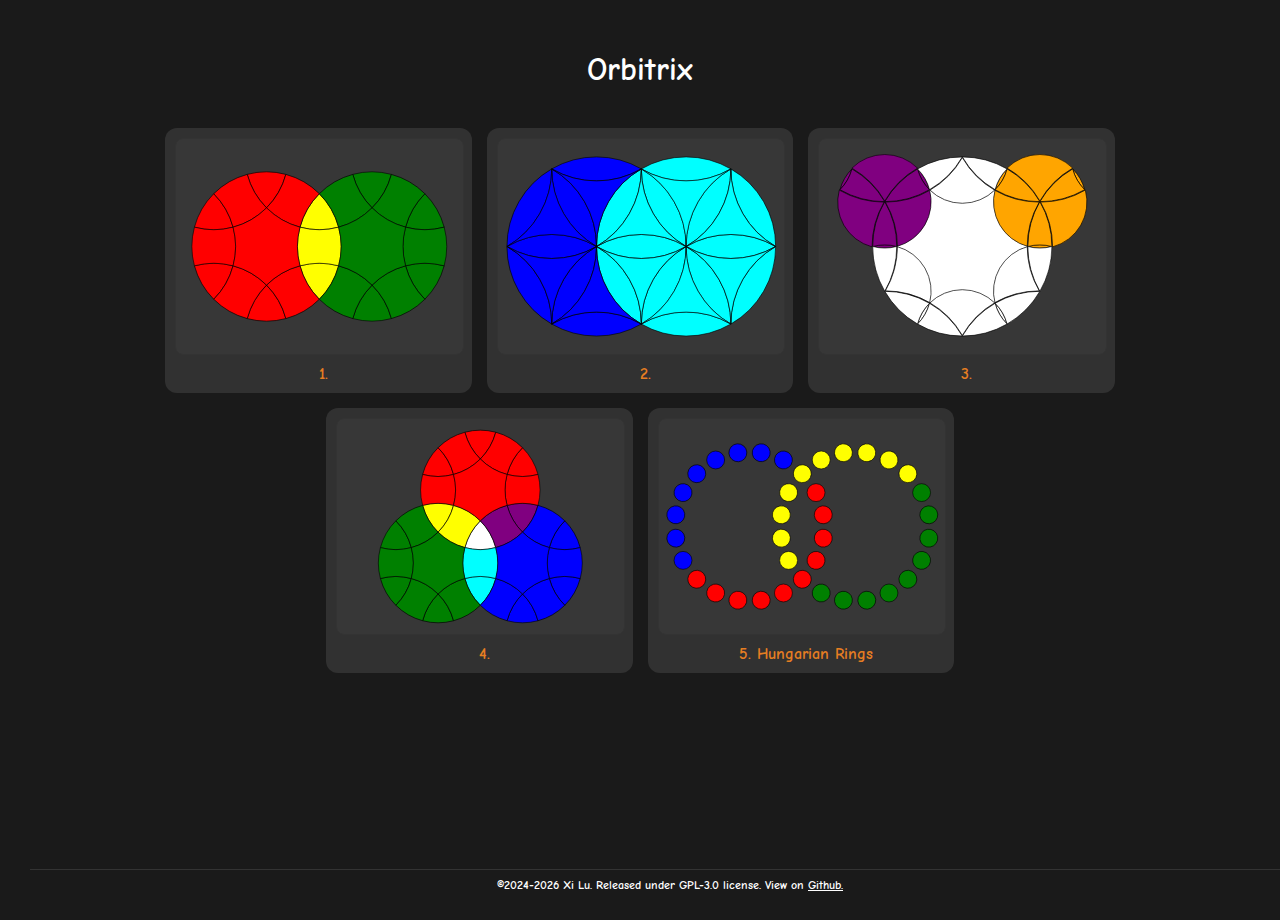
<file: index.html>
<!DOCTYPE html>
<html lang="en">
<head>
  <meta charset="UTF-8">
  <meta name="viewport" content="width=device-width, initial-scale=1.0, maximum-scale=1.0, user-scalable=no">
  <title>Orbitrix</title>
  <link rel="stylesheet" href="style.css">
</head>
<body>
  <!-- Menu View -->
  <div id="menu-view">
    <h1>Orbitrix</h1>
    <div id="menu-container">
      <!-- Level previews will be generated here by script -->
    </div>
    <footer>
      &copy;2024-<span id="year"></span> Xi Lu. Released under GPL-3.0 license. View on <a href="https://github.com/helloluxi/orbitrix">Github.</a>
    </footer>
  </div>

  <!-- Game View -->
  <div id="game-view" style="display: none;">
    <div class="game-container">
      <div class="sidebar">
        <div class="menu-icon" onclick="switchToMenu()">☰ Menu</div>
        <div class="menu-icon" onclick="window.open(`./doc.html?p=${lvId}`)">? Help</div>
        <div>
          <div class="control-panel">
            <h3>Goal</h3>
          </div>
          <svg id="mini-viewbox" width="160" height="120" viewBox="-480 -360 960 720"></svg>
        </div>
        <div class="control-panel">
          <button id="restart-button">Reset Puzzle</button>
          <button id="switch-button">Switch Mode</button>
        </div>
        <div class="control-panel">
          <button id="arrow-button">Show/Hide Movements</button>
        </div>
        <div id="debug"></div>
      </div>
      <div class="main-area">
        <svg id="main-viewbox" width="960" height="720" viewBox="-480 -360 960 720"></svg>
      </div>
    </div>
  </div>

  <script src="./levels.js"></script>
  <script src="./game.js"></script>
  <script src="./seedrandom.min.js"></script>
  <script>
    document.getElementById('year').textContent = new Date().getFullYear();
    const lvIds = [4813, 5639, 3623, 2767, 9547];

    // Generate level menu previews
    function generateMenu() {
      const menuContainer = document.getElementById('menu-container');
      menuContainer.innerHTML = '';
      
      lvIds.forEach((levelId, index) => {
        // Create a menu block for this level
        const menuBlock = document.createElement('div');
        menuBlock.className = 'menu-level';
        const viewBox = document.createElementNS('http://www.w3.org/2000/svg', 'svg');
        viewBox.classList.add('mini-viewbox');
        viewBox.setAttribute('width', '240');
        viewBox.setAttribute('height', '180');
        viewBox.setAttribute('viewBox', '-480 -360 960 720');
        let levelData = loadLevel(levelId);
        initViewBox(levelData.pieces, viewBox, true);
        menuBlock.appendChild(viewBox);
        // Create a label with the level number and a disabled checkbox showing solved status
        const hasWon = localStorage.getItem(`obx.p${levelId}`) === '1';
        const label = document.createElement('div');
        label.className = 'menu-label';
        label.innerHTML = `<span class="level-status" style="color: ${hasWon ? 'var(--level-won)' : 'var(--level-default)'};">${index+1}. ${levelData.name}</span>`;
        menuBlock.appendChild(label);
        // When clicking the menu block, save the level and switch to game view
        menuBlock.addEventListener('click', () => {
          switchToGame(levelId);
        });
        menuContainer.appendChild(menuBlock);
      });
    }

    // Switch from menu view to game view
    function switchToGame(levelId) {
      document.getElementById('menu-view').style.display = 'none';
      document.getElementById('game-view').style.display = 'block';
      initLevel(levelId);
      initGame();
      // Update URL with level parameter
      const url = new URL(window.location.href);
      url.searchParams.set('p', levelId);
      window.history.pushState({}, '', url);
    }
    
    // Switch from game view back to menu view
    function switchToMenu() {
      document.getElementById('game-view').style.display = 'none';
      document.getElementById('menu-view').style.display = 'block';
      generateMenu();
      // Remove level parameter from URL
      const url = new URL(window.location.href);
      url.searchParams.delete('p');
      window.history.pushState({}, '', url);
    }
    
    // Initially display the menu view
    generateMenu();

    // Check for URL parameters
    const urlParams = new URLSearchParams(window.location.search);
    const urlP = urlParams.get('p');
    const seed = urlParams.get('seed');
    if (seed) { Math.seedrandom(seed); }

    // Navigate directly to a level if specified
    if (urlP) {
      const levelIdNum = parseInt(urlP);
      if (lvIds.includes(levelIdNum)) {
        switchToGame(levelIdNum);
      }
    }
  </script>
</body>
</html>
</file>
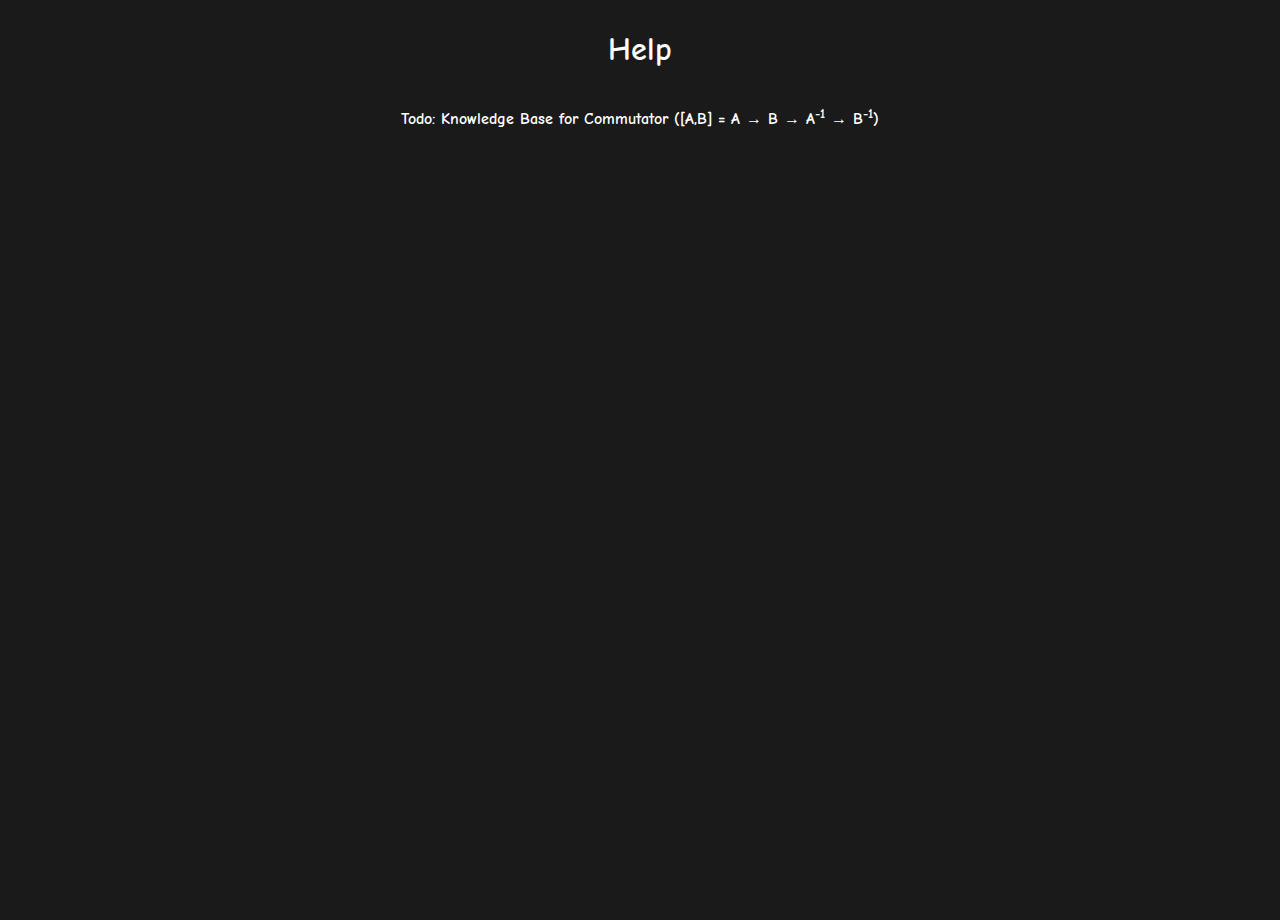
<file: doc.html>
<!DOCTYPE html>
<html lang="en">
<head>
    <meta charset="UTF-8">
    <meta name="viewport" content="width=device-width, initial-scale=1.0">
    <title>Help</title>
    <link rel="stylesheet" href="style.css">
    <style>
        .spoiler {
            cursor: pointer;
            color: var(--accent-color);
            text-decoration: none;
            display: inline-block;
            margin: 8px 16px;
            padding: 8px 16px;
            background-color: rgba(255, 255, 255, 0.1);
            border: 1px solid var(--border-color);
            border-radius: 4px;
            transition: all 0.2s ease;
        }
        .spoiler:hover {
            background-color: rgba(255, 255, 255, 0.2);
            transform: translateY(-1px);
            box-shadow: 0 2px 4px rgba(0, 0, 0, 0.1);
        }
        .spoiler:active {
            transform: translateY(0);
            box-shadow: none;
        }
        .spoiler-content {
            margin-top: 10px;
            padding: 10px;
            border: 1px solid var(--border-color);
            border-radius: 8px;
            background-color: rgba(255, 255, 255, 0.05);
            display: none;
        }
    </style>
</head>
<script src="./levels.js"></script>
<body>
    <h1>Help</h1>
    <p>Todo: Knowledge Base for Commutator ([A,B] = A &rarr; B &rarr; A<sup>-1</sup> &rarr; B<sup>-1</sup>)</p>
    <div id="spoiler-container" style="display: none;">
        <div style="text-align: center;">
            <div class="spoiler" data-type="hint" onclick="toggleSpoiler(event)">Show Hint</div>
        </div>
        <div id="hint-content" class="spoiler-content"></div>
        <div style="text-align: center;">
            <div class="spoiler" data-type="help" onclick="toggleSpoiler(event)">Show Help</div>
        </div>
        <div id="help-content" class="spoiler-content"></div>
    </div>
    <script>
        const urlParams = new URLSearchParams(window.location.search);
        const pId = parseInt(urlParams.get('p'));
        let levelData;
        if (pId && (levelData = loadLevel(pId))) {
            document.getElementById('spoiler-container').style.display = 'block';
        }

        function toggleSpoiler(event) {
            const type = event.target.dataset.type;
            const contentEl = document.getElementById(`${type}-content`);
            const spoilerEl = event.target;
            if (contentEl.dataset.loaded) {
                const isHidden = contentEl.style.display === 'none';
                contentEl.style.display = isHidden ? 'block' : 'none';
                spoilerEl.textContent = `${isHidden ? 'Hide' : 'Show'} ${type.charAt(0).toUpperCase() + type.slice(1)}`;
                return;
            }

            // First time loading content
            if (pId && (levelData = loadLevel(pId))) {
                fetch(`docs/${type=='hint'?'c':'h'}${pId}.html`)
                    .then(response => {
                        if (!response.ok) {
                            throw new Error('File not found');
                        }
                        return response.text();
                    })
                    .then(html => {
                        contentEl.innerHTML = html;
                        const tempDiv = document.createElement('div');
                        tempDiv.innerHTML = html;
                        const scripts = tempDiv.querySelectorAll('script');
                        scripts.forEach(script => {
                            const newScript = document.createElement('script');
                            if (script.src) {
                                newScript.src = script.src;
                            } else {
                                newScript.textContent = script.textContent;
                            }
                            document.body.appendChild(newScript);
                        });

                        contentEl.dataset.loaded = 'true';
                        contentEl.style.display = 'block';
                        spoilerEl.textContent = `Hide ${type.charAt(0).toUpperCase() + type.slice(1)}`;
                    })
                    .catch(error => {
                        contentEl.innerHTML = `${type.charAt(0).toUpperCase() + type.slice(1)} is on the way! Pull request welcome!!`;
                        contentEl.dataset.loaded = 'true';
                        contentEl.style.display = 'block';
                        spoilerEl.textContent = `Hide ${type.charAt(0).toUpperCase() + type.slice(1)}`;
                    });
            } else {
                document.getElementById('spoiler-container').style.display = 'none';
            }
        }
    </script>
</body>
</html>
</file>
<file: style.css>
@import url('https://fonts.googleapis.com/css2?family=Comic+Neue:wght@400;700&display=swap');

:root {
    --bg-color: #1a1a1a;
    --text-color: #ffffff;
    --accent-color: #3498db;
    --border-color: #333333;
    --button-bg: #2c3e50;
    --button-hover: #34495e;
    --level-default: #e67e22;
    --level-won: #2ecc71;
}

body {
    margin: 0;
    padding: 10px;
    background-color: var(--bg-color);
    color: var(--text-color);
    min-height: 100vh;
    display: flex;
    flex-direction: column;
    align-items: center;
    touch-action: none;
    overflow-x: hidden;
    touch-action: pan-x pan-y;
    font-family: 'Comic Neue', cursive;
    font-weight: bold;
    font-size: 16px;
}

#menu-view {
    display: flex;
    flex-direction: column;
    min-height: 100vh;
    width: 100%;
    padding: 20px;
    box-sizing: border-box;
    position: relative;
}

#menu-container {
    max-width: 1000px;
    margin: 0 auto;
    display: flex;
    flex-wrap: wrap;
    justify-content: center;
    gap: 15px;
    padding: 10px;
    width: 100%;
    box-sizing: border-box;
    margin-bottom: 40px;
}

#menu-container {
    scroll-behavior: smooth;
    scrollbar-width: thin;
}

#menu-container::-webkit-scrollbar {
    width: 8px;
}

#menu-container::-webkit-scrollbar-track {
    background: rgba(255, 255, 255, 0.1);
    border-radius: 4px;
}

#menu-container::-webkit-scrollbar-thumb {
    background-color: var(--button-bg);
    border-radius: 4px;
}

.menu-level {
    flex: 0 0 calc(33.33% - 20px); /* roughly 3 per row; adjust gap accordingly */
    box-sizing: border-box;
    text-align: center;
}

.menu-level svg {
    border: 1px solid var(--border-color);
    border-radius: 8px;
    background: rgba(255,255,255,0.03);
    width: 240px;
    height: 180px;
    display: block;
    margin: 0 auto;
}

.main-area {
    grid-area: main;
    display: flex;
    flex-direction: column;
    align-items: center;
    touch-action: none;
    -webkit-user-select: none;
    -moz-user-select: none;
    -ms-user-select: none;
    user-select: none;
}

.game-container {
    width: 100%;
    max-width: 1200px;
    display: grid;
    gap: 20px;
    grid-template-columns: 180px 1fr;
    grid-template-areas: 
        "sidebar main";
}

.sidebar {
    grid-area: sidebar;
    display: flex;
    flex-direction: column;
    gap: 20px;
    padding: 15px;
}

.menu-icon {
    cursor: pointer;
    font-size: 20px;
    padding: 10px;
    border: 1px solid var(--border-color);
    border-radius: 4px;
    text-align: center;
    width: 100px;
}

.level-selection {
    background: rgba(255, 255, 255, 0.05);
    padding: 15px;
    border-radius: 8px;
    margin-bottom: 20px;
    width: 100%;
    box-sizing: border-box;
}

.level {
    display: inline-block;
    padding: 12px 16px;
    margin: 5px;
    border-radius: 4px;
    background: rgba(255, 255, 255, 0.1);
    color: var(--level-default);
    cursor: pointer;
    transition: all 0.2s;
    touch-action: manipulation;
    -webkit-tap-highlight-color: transparent;
}

.level:hover {
    background: rgba(255, 255, 255, 0.2);
}

.level.won {
    color: var(--level-won);
}

.control-panel {
    display: flex;
    justify-content: center;
    align-items: center;
    gap: 12px;
}

#mini-viewbox,
#main-viewbox {
    background: rgba(255, 255, 255, 0.03);
    border: 1px solid var(--border-color);
    border-radius: 8px;
}

.mini-viewbox path,
#mini-viewbox path,
#main-viewbox path {
    stroke: black;
    stroke-width: 2;
}

#mini-viewbox {
    margin-bottom: 20px;
}

button {
    padding: 10px 10px;
    border: none;
    border-radius: 6px;
    background-color: var(--button-bg);
    color: var(--text-color);
    cursor: pointer;
    font-size: 14px;
    transition: background-color 0.2s;
    touch-action: manipulation;
    -webkit-tap-highlight-color: transparent;
    font-family: 'Comic Neue', cursive;
    font-weight: bold;
}

button:hover {
    background-color: var(--button-hover);
}

#debug {
    color: var(--accent-color);
    margin: 10px 0;
    min-height: 24px;
    text-align: center;
    font-size: 20px;
}

.dashline {
    stroke: var(--text-color);
    opacity: 0.3;
}

footer {
    text-align: center;
    font-size: 12px;
    padding: 8px 0;
    background-color: var(--bg-color);
    position: fixed;
    bottom: 0;
    width: 100%;
    z-index: 1000;
    border-top: 1px solid var(--border-color);
}

footer a {
    color: #fff;
    text-decoration: underline;
}

@media (max-width: 1170px) {
    body {
        padding: 5px;
    }

    .game-container {
        grid-template-columns: 1fr;
        grid-template-areas:
            "sidebar"
            "main";
        gap: 10px;
    }

    .sidebar {
        align-items: center;
    }

    .level-selection, .menu-icon {
        text-align: center;
    }

    #main-viewbox {
        width: 100%;
        height: auto;
        max-height: 70vh;
    }

    #mini-viewbox {
        width: 100%;
        max-width: 180px;
    }

    button {
        padding: 15px 30px;
        font-size: 18px;
    }

    .level {
        padding: 15px 20px;
        font-size: 18px;
    }
}

/* Center the menu title */
#menu-view h1 {
    text-align: center;
    margin-bottom: 30px;
    max-width: 800px;
    margin-left: auto;
    margin-right: auto;
}

/* Each menu entry as a rounded rectangle */
.menu-level {
    display: flex;
    flex-direction: column;
    align-items: center;
    width: calc(33.33% - 20px);
    box-sizing: border-box;
    background-color: rgba(255, 255, 255, 0.1);
    border-radius: 12px;
    padding: 10px;
    transition: background-color 0.2s;
    cursor: pointer;
}

.menu-level:hover {
    background-color: rgba(255, 255, 255, 0.2);
}

/* Make the SVG preview fill the top portion */
.menu-level svg {
    width: 100%;
    height: auto;
    border-radius: 8px;
    margin-bottom: 10px;
}

/* The label area that shows the level number and checkbox */
.menu-level .menu-label {
    display: flex;
    align-items: center;
    justify-content: center;
    gap: 10px;
    color: var(--level-default);
    font-family: 'Comic Neue', cursive;
    font-weight: bold;
    font-size: 16px;
    margin-left: 10px;
}

/* Ensure that on small screens each entry stacks nicely */
@media (max-width: 1170px) {
    .menu-level {
        width: calc(50% - 20px);
    }
}

/* Prevent text selection during gameplay */
/* * {
    -webkit-user-select: none;
    -moz-user-select: none;
    -ms-user-select: none;
    user-select: none;
} */

@media (max-width: 850px) {
    #menu-container {
        max-width: 100%;
        padding: 10px 20px;
    }
    
    #menu-view h1 {
        max-width: 100%;
        padding: 0 20px;
    }
}
</file>
